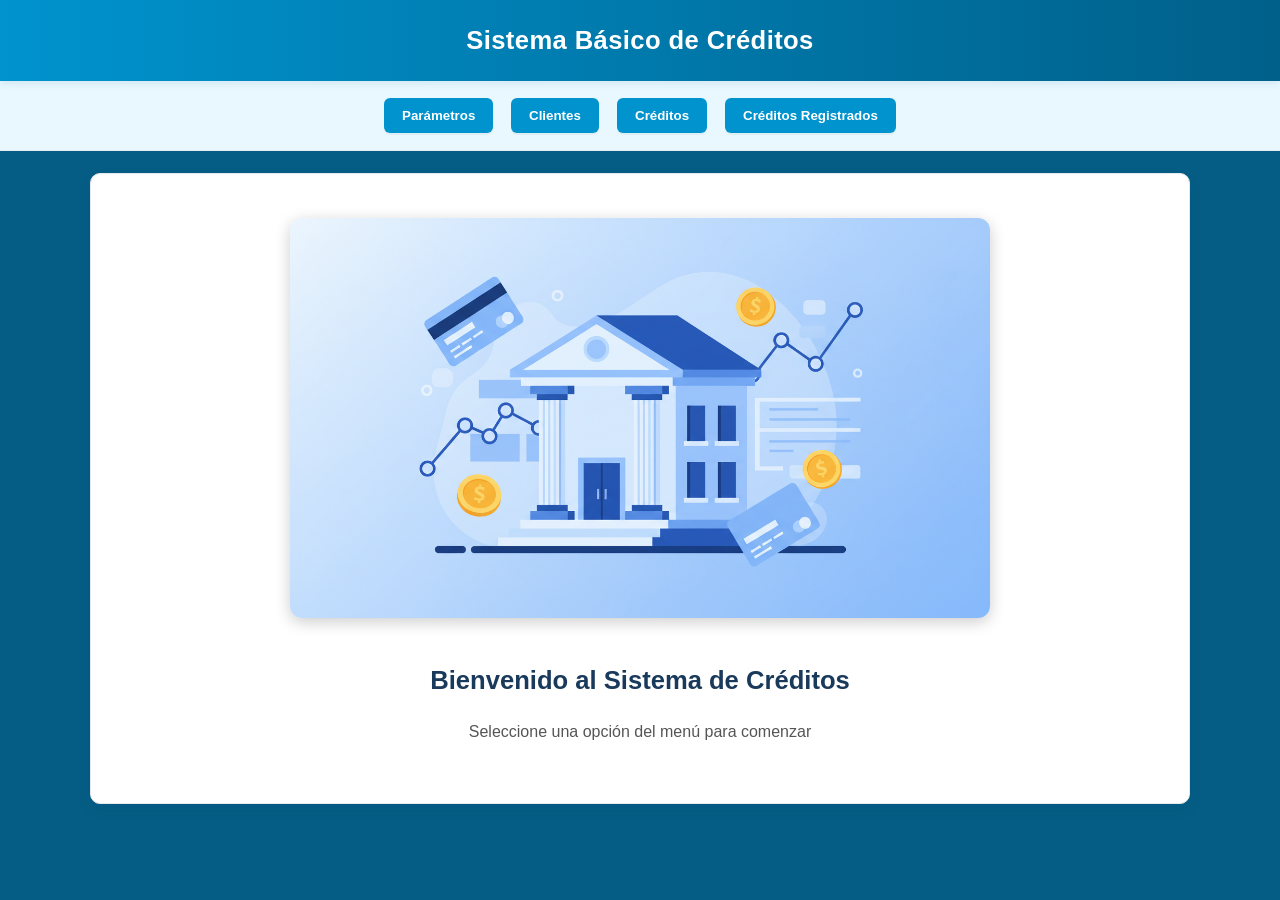
<file: index.html>
<!DOCTYPE html>
<html lang="es">
<head>
  <meta charset="UTF-8">
  <meta name="viewport" content="width=device-width, initial-scale=1">
  <title>Sistema de Créditos</title>
</head>
<body>

  <header>
    <h1>Sistema Básico de Créditos</h1>
      <link rel="stylesheet" href="simulador_completo.css">
  </header>

  <nav>
    <button type="button" onclick="mostrarSeccion('parametros')">Parámetros</button>
    <button type="button" onclick="mostrarSeccion('clientes')">Clientes</button>
    <button type="button" onclick="mostrarSeccion('credito')">Créditos</button>
    <button type="button" onclick="mostrarSeccion('listaCreditos')">Créditos Registrados</button>
  </nav>

  <!-- SECCIÓN BIENVENIDA -->
  <section id="bienvenida" class="activa">
    <div id="contenedorBienvenida">
      <img 
        src="logo.png" 
        alt="Sistema Bancario" 
        id="imagenBienvenida"
      >
      <h2>Bienvenido al Sistema de Créditos</h2>
      <p>Seleccione una opción del menú para comenzar</p>
    </div>
  </section>

  <section id="parametros" class="">
    <h2>Configurar Parámetros</h2>

    <label for="tasaInteres">Tasa de interés:</label>
    <input type="number" id="tasaInteres" min="10" max="20" value="15">
    <span>%</span>

    <br><br>
    <button type="button" onclick="guardarTasa()">Guardar tasa</button>
    <p id="mensajeTasa"></p>
  </section>

  <section id="clientes" class="">
    <h2>Registro de Clientes</h2>

    <h3>Datos Personales:</h3>
    <input type="text" id="cedula" placeholder="Cédula">
    <input type="text" id="nombre" placeholder="Nombre">
    <input type="text" id="apellido" placeholder="Apellido"><br>
    <h3>Datos Financieros:</h3>
    <input type="number" id="ingresos" placeholder="Ingresos mensuales">
    <input type="number" id="egresos" placeholder="Egresos mensuales">

    <br>

    <button type="button" onclick="guardarCliente()">Guardar cliente</button>
    <button type="button" onclick="limpiar()">Limpiar</button>

    <table>
      <thead>
        <tr>
          <th>Cédula</th>
          <th>Nombre</th>
          <th>Apellido</th>
          <th>Ingresos</th>
          <th>Egresos</th>
          <th>Acciones</th>
        </tr>
      </thead>
      <tbody id="tablaClientes">
      
      </tbody>
    </table>
  </section>

  <section id="credito" class="">
    <h2>Solicitar Crédito</h2>

    Cédula: <input type="text" id="buscarCedulaCredito">
    <button onclick="buscarClienteCredito()">Buscar cliente</button>

    <div id="datosClienteCredito" class="card"></div>

    Monto Credito:<input type="number" id="montoCredito" > 
    Plazo (años):<input type="number" id="plazoCredito" > 

    <br>

    <button onclick="calcularCredito()">Calcular crédito</button>

    <div id="resultadoCredito"></div>

    <button id="btnAsignarCredito" disabled onclick="asignarCredito()">
      Asignar crédito
    </button>
  </section>

  <section id="listaCreditos" class="">
    <h2>Créditos Registrados</h2>

    <input type="text" id="buscarCedulaListado" placeholder="Buscar por cédula">
    <button onclick="buscarCreditosCliente()">Buscar</button>
    <button onclick="pintarCreditos(creditos)">Ver todos</button>

    <table>
      <thead>
        <tr>
          <th>Cédula</th>
          <th>Nombre</th>
          <th>Apellido</th>
          <th>Monto</th>
          <th>Tasa</th>
          <th>Plazo</th>
          <th>Cuota</th>
        </tr>
      </thead>
      <tbody id="tablaCreditos">
      </tbody>
    </table>
  </section>

  <script src="funciones.js"></script>
  <script src="utilitarios.js"></script>
  <script src="simulador_completo.js"></script>

</body>
</html>
</file>
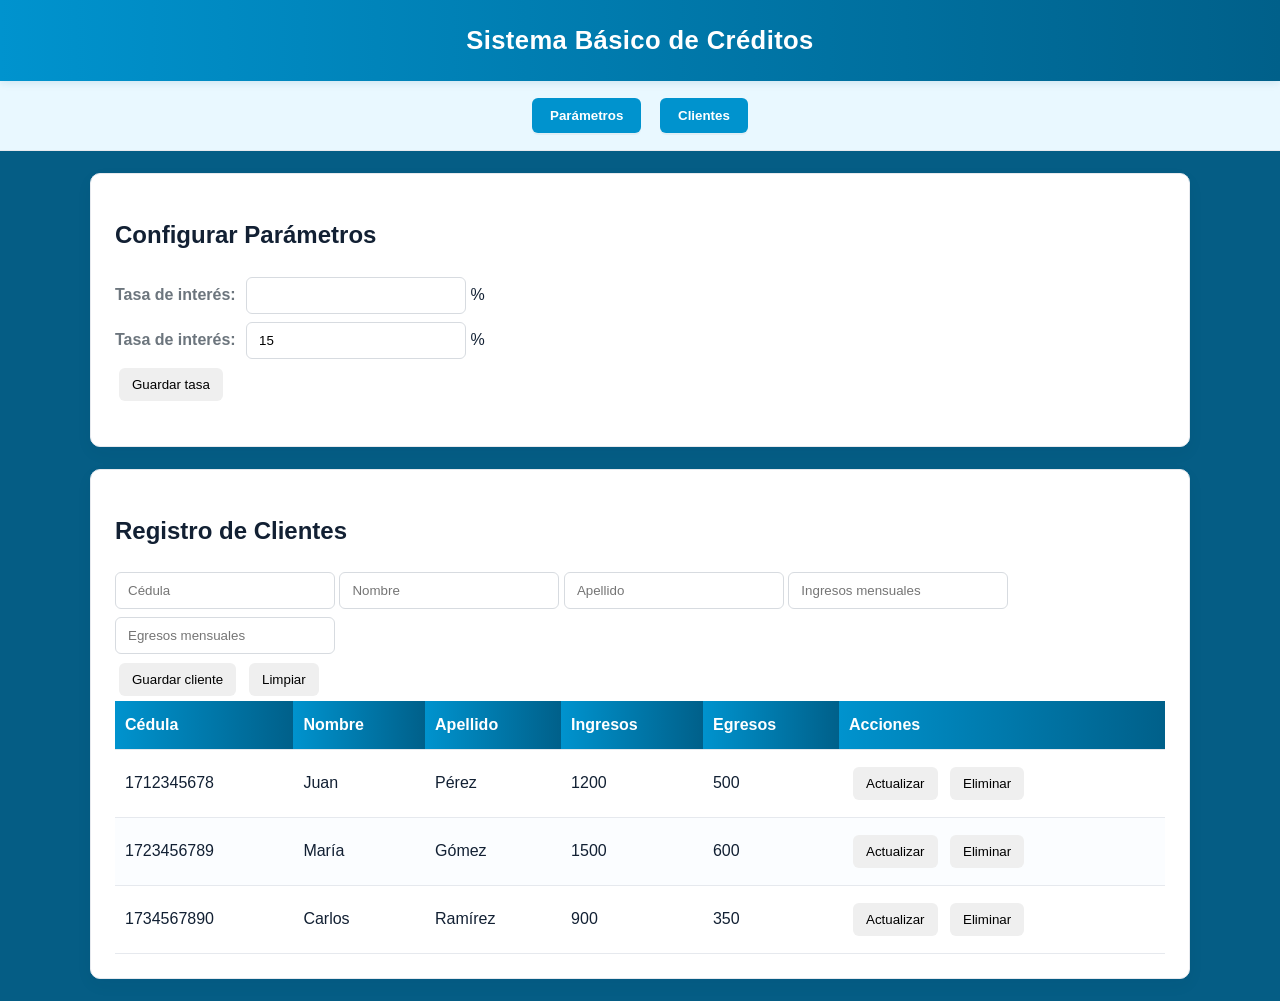
<file: simulador_completo.html>
<!DOCTYPE html>
<html lang="es">
<head>
  <meta charset="UTF-8">
  <title>Sistema de Créditos</title>
</head>
<body>

<header>
  <h1>Sistema Básico de Créditos</h1>
    <link rel="stylesheet" href="simulador_completo.css">
</header>

<nav>
  <button>Parámetros</button>
  <button>Clientes</button>
</nav>

<section id="parametros" class="activa">
  <h2>Configurar Parámetros</h2>

  <label>Tasa de interés:</label>
  <input type="number" id="tasaInteres">
  <span>%</span>

  <br>
  <label>Tasa de interés:</label>
  <input type="number" id="tasaInteres" min="10" max="20" value="15">
  <span>%</span>

  <br>
  <button type="button" onclick="guardarTasa()">Guardar tasa</button>
  <p id="mensajeTasa"></p>

  <p id="mensajeTasa"></p>
</section>

<section id="clientes" class="activa">
  <h2>Registro de Clientes</h2>

  <input type="text" id="cedula" placeholder="Cédula">
  <input type="text" id="nombre" placeholder="Nombre">
  <input type="text" id="apellido" placeholder="Apellido">
  <input type="number" id="ingresos" placeholder="Ingresos mensuales">
  <input type="number" id="egresos" placeholder="Egresos mensuales">

  <br>

  <button type="button" onclick="guardarCliente()">Guardar cliente</button>
  <button type="button">Limpiar</button>

  <table>
    <thead>
      <tr>
        <th>Cédula</th>
        <th>Nombre</th>
        <th>Apellido</th>
        <th>Ingresos</th>
        <th>Egresos</th>
        <th>Acciones</th>
      </tr>
    </thead>
    <tbody id="tablaClientes">
        <tr>
          <td>1712345678</td>
          <td>Juan</td>
          <td>Pérez</td>
          <td>1200</td>
          <td>500</td>
          <td>
            <button>Actualizar</button>
            <button>Eliminar</button>
          </td>
        </tr>
        <tr>
          <td>1723456789</td>
          <td>María</td>
          <td>Gómez</td>
          <td>1500</td>
          <td>600</td>
          <td>
            <button>Actualizar</button>
            <button>Eliminar</button>
          </td>
        </tr>
        <tr>
          <td>1734567890</td>
          <td>Carlos</td>
          <td>Ramírez</td>
          <td>900</td>
          <td>350</td>
          <td>
            <button>Actualizar</button>
            <button>Eliminar</button>
          </td>
        </tr>
    </tbody>
  </table>
</section>

  <script src="simulador_completo.js"></script>
  <script src="utilitarios.js"></script>
</body>
</html>
</file>
<file: simulador_completo.css>
:root{
  /* Paleta inspirada/extraída del Banco del Pacífico */
  --brand: #0093CE;        /* color primario (logo) - extraído públicamente */
  --brand-dark: #00608A;   /* versión más oscura para gradientes y hover */
  --muted: #6c757d;
  --bg: #055d85;
  --card-bg: #ffffff;
  --border: #e6e9ee;
  --accent: #e9f8ff;      /* acento claro derivado del primario */
  --accent-strong: #00b7ea;/* acento más vivo para pequeños highlights */
  --success: #dff2e6;
  --success-text: #0b6b3a;
  --danger: #fdecea;
  --danger-text: #8b1d22;
  --glass: rgba(0,150,200,0.06);
  --max-width: 1100px;
  --radius: 10px;
  --transition: 0.18s ease;
  --text-dark: #122033;
}

/* Base */
*{ box-sizing: border-box; }
body {
  font-family: "Segoe UI", Roboto, "Helvetica Neue", Arial, sans-serif;
  background: var(--bg);
  margin: 0;
  padding: 0;
  color: var(--text-dark);
  -webkit-font-smoothing:antialiased;
  -moz-osx-font-smoothing:grayscale;
  line-height: 1.45;
}

/* Page container & header */
header {
  background: linear-gradient(90deg, var(--brand) 0%, var(--brand-dark) 100%);
  color: white;
  padding: 22px 16px;
  text-align: center;
  box-shadow: 0 2px 8px rgba(6,96,138,0.12);
}
header h1 {
  margin: 0;
  font-size: 1.6rem;
  letter-spacing: 0.4px;
}

/* Navigation */
nav {
  display:flex;
  justify-content:center;
  align-items:center;
  gap:10px;
  padding:12px;
  background: var(--accent);
  flex-wrap:wrap;
  border-bottom:1px solid var(--border);
}

nav button {
  padding: 10px 18px;
  border: none;
  background: var(--brand);
  color: white;
  cursor: pointer;
  border-radius: 6px;
  transition: transform var(--transition), background var(--transition), box-shadow var(--transition);
  box-shadow: 0 2px 0 rgba(0,0,0,0.04);
  font-weight: 600;
}
nav button:hover {
  transform: translateY(-2px);
  background: var(--brand-dark);
  box-shadow: 0 6px 18px rgba(0,96,138,0.12);
}
nav button:focus { outline: 3px solid rgba(0,96,138,0.12); }

/* Section layout */
section {
  display: none;
  padding: 24px;
  max-width: var(--max-width);
  margin: 22px auto;
  background: var(--card-bg);
  border-radius: var(--radius);
  box-shadow: 0 6px 18px rgba(16,24,40,0.04);
  border: 1px solid var(--border);
}
section.activa {
  display: block;
}

/* Form controls */
.form-row {
  display:flex;
  gap:12px;
  align-items:center;
  flex-wrap:wrap;
  margin-bottom:12px;
}
label {
  font-weight:600;
  color:var(--muted);
  margin-right:6px;
}

/* Inputs */
input, select, textarea {
  padding:10px 12px;
  margin:4px 0;
  width: 220px;
  border: 1px solid #d7dbe0;
  border-radius: 6px;
  background: #fff;
  transition: box-shadow var(--transition), border-color var(--transition);
}
input:focus, select:focus, textarea:focus {
  outline: none;
  border-color: var(--brand-dark);
  box-shadow: 0 6px 18px rgba(0,96,138,0.06);
}

/* Buttons (global) */
button {
  padding: 8px 12px;
  margin: 5px 4px;
  cursor: pointer;
  border-radius: 6px;
  border: 1px solid transparent;
  transition: background var(--transition), transform var(--transition);
}
button.secondary {
  background: #f6f8fb;
  color: #243b53;
  border-color: #e8edf4;
}
button.ghost {
  background: transparent;
  color: var(--brand);
  border: 1px solid var(--brand);
}

/* Primary action variant (Banco del Pacífico style) */
button.primary {
  background: var(--brand);
  color: #fff;
  border-color: rgba(0,0,0,0.04);
}
button.primary:hover { background: var(--brand-dark); }

/* Table styling, responsive */
.table-wrap {
  width: 100%;
  overflow-x: auto;
  border-radius: 6px;
  margin-top: 12px;
}
table {
  width: 100%;
  border-collapse: collapse;
  min-width: 640px;
  background: white;
}
th, td {
  border-bottom: 1px solid var(--border);
  padding: 12px 10px;
  text-align: left;
  vertical-align: middle;
}
th {
  background: linear-gradient(90deg, var(--brand) 0%, var(--brand-dark) 100%);
  color: white;
  font-weight:700;
  position: sticky;
  top: 0;
}
tr:nth-child(even) td { background: #fbfdff; }

/* Cards and small containers */
.card {
  background: #f7fafc;
  padding: 14px;
  border-radius: 8px;
  border: 1px solid #eef3f8;
}

/* Resultado states (Banco del Pacífico look) */
.aprobado {
  background: linear-gradient(180deg, #e6f7ed 0%, #e9f9ef 100%);
  color: var(--success-text);
  padding: 12px;
  border-radius: 8px;
  border: 1px solid #c7ecd1;
  font-weight: 700;
  display: inline-block;
}
.rechazado {
  background: linear-gradient(180deg, #fff2f2 0%, #fff6f6 100%);
  color: var(--danger-text);
  padding: 12px;
  border-radius: 8px;
  border: 1px solid #f5d1d3;
  font-weight: 700;
  display: inline-block;
}

/* Small helpers */
.small {
  font-size: 0.9rem;
  color: var(--muted);
}
.highlight {
  color: var(--brand);
  font-weight:700;
}

/* Accessibility and focus states */
button:focus, input:focus {
  box-shadow: 0 8px 24px rgba(0,96,138,0.06);
}

/* Responsive rules */
@media (max-width: 900px) {
  :root { --max-width: 760px; }
  header h1 { font-size: 1.35rem; padding-bottom: 4px; }
  section { padding: 16px; margin: 14px 12px; }
  nav { padding: 10px; gap:8px; }
  input, select { width: 100%; max-width: 100%; }
  .form-row { flex-direction: column; align-items: stretch; }
  th, td { padding: 10px 8px; }
  table { min-width: 520px; }
}

@media (max-width: 520px) {
  :root { --max-width: 460px; }
  header h1 { font-size: 1.1rem; }
  nav { justify-content: center; gap:6px; padding:8px; }
  nav button { padding: 8px 10px; font-size: 0.95rem; }
  section { padding: 12px 10px; margin: 10px; border-radius: 8px; }
  th, td { padding: 8px 6px; font-size: 0.95rem; }
  input, select { width: 100%; }
}

/* Utility: centered container for small messages */
.center {
  text-align:center;
  margin-top:10px;
}

/* ------------------------
   Animaciones y micro-interacciones
   ------------------------ */

@media (prefers-reduced-motion: reduce) {
  * { animation-duration: 0.001ms !important; animation-iteration-count: 1 !important; transition-duration: 0.001ms !important; }
}

@keyframes fadeInDown { from { opacity: 0; transform: translateY(-12px); } to { opacity: 1; transform: translateY(0); } }
@keyframes slideInUp { from { opacity: 0; transform: translateY(10px); } to { opacity: 1; transform: translateY(0); } }
@keyframes btnPop { 0% { transform: translateY(0) scale(1); } 50% { transform: translateY(-4px) scale(1.02); } 100% { transform: translateY(0) scale(1); } }
@keyframes rowGlow { 0% { background-color: rgba(0,96,138,0.03); } 50% { background-color: rgba(0,96,138,0.06); } 100% { background-color: rgba(0,96,138,0.03); } }
@keyframes pulseOk { 0% { box-shadow: 0 0 0 0 rgba(11,107,58,0.18); } 70% { box-shadow: 0 0 0 8px rgba(11,107,58,0); } 100% { box-shadow: 0 0 0 0 rgba(11,107,58,0); } }
@keyframes shake { 0% { transform: translateX(0); } 20% { transform: translateX(-6px); } 40% { transform: translateX(6px); } 60% { transform: translateX(-4px); } 80% { transform: translateX(4px); } 100% { transform: translateX(0); } }

header { animation: fadeInDown 480ms cubic-bezier(.22,.9,.37,1) both; }
section.activa { animation: slideInUp 420ms cubic-bezier(.22,.9,.37,1) both; }

nav button, button:not(.ghost):not(.secondary) { will-change: transform, box-shadow; transition: transform 180ms ease, box-shadow 180ms ease, background 180ms ease; }
nav button:hover, button:not(.ghost):not(.secondary):hover { animation: btnPop 260ms ease; }

input:focus, select:focus, textarea:focus, button:focus { transition: box-shadow 220ms ease, border-color 220ms ease; }

table tbody tr:hover td { transform: translateY(-3px); transition: transform 180ms ease, background-color 180ms ease; background-color: rgba(0,96,138,0.03); }
table tbody tr.nuevo { animation: rowGlow 800ms ease; }

.aprobado { position: relative; animation: pulseOk 1600ms ease; }
.rechazado { position: relative; animation: shake 380ms cubic-bezier(.36,.07,.19,.97); }

.card { transform-origin: center; transition: transform 260ms ease, box-shadow 260ms ease; }
.card:target, .card:focus-within { transform: translateY(-4px); box-shadow: 0 12px 30px rgba(16,24,40,0.06); }

@keyframes dots { 0% { content: '.'; } 33% { content: '..'; } 66% { content: '...'; } 100% { content: ''; } }
button.loading::after { content: ''; display: inline-block; margin-left: 8px; width: 18px; text-align: left; font-weight: 700; animation: dots 900ms steps(3) infinite; }

button.ghost:hover { background: rgba(0,96,138,0.06); transform: translateY(-2px); }

@media (max-width: 420px) {
  nav button:hover, button:hover { transform: none; animation: none; }
  table tbody tr:hover td { transform: none; }
}

#contenedorBienvenida {
  text-align: center;
  padding: 20px;
}

#imagenBienvenida {
  width: 100%;
  max-width: 700px;
  border-radius: 12px;
  box-shadow: 0 4px 16px rgba(0,0,0,0.2);
  margin-bottom: 16px;
}

#contenedorBienvenida h2 {
  font-size: 1.6rem;
  color: #1a3a5c;
}

#contenedorBienvenida p {
  color: #555;
  font-size: 1rem;
}
</file>
